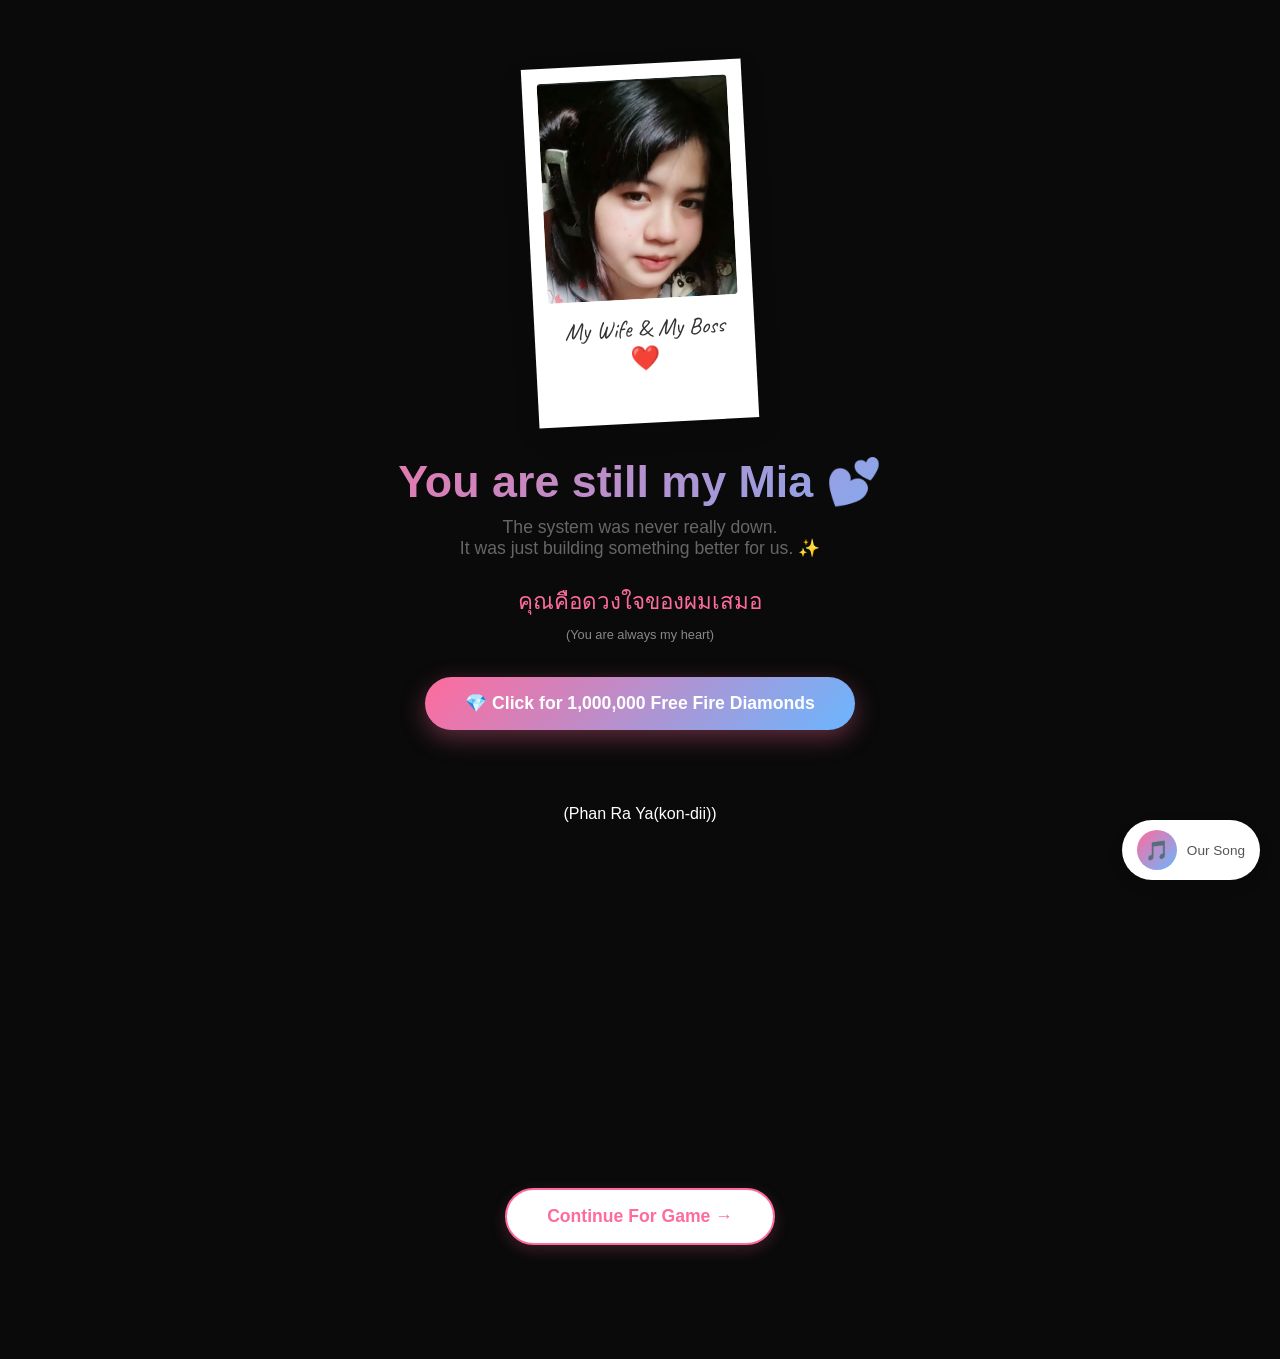
<file: page4.html>
<!DOCTYPE html>
<html lang="en">
<head>
<meta charset="UTF-8">
<meta name="viewport" content="width=device-width, initial-scale=1.0">
<title>For My Mia 💗</title>
<link rel="stylesheet" href="style.css">
<link href="https://fonts.googleapis.com/css2?family=Caveat:wght@700&display=swap" rel="stylesheet">
<style>
    html, body { width: 100%; min-height: 100vh; margin: 0; padding: 0; }
    body.cute {
        background: #0a0a0a !important;
        color: #fff !important;
        display: flex;
        flex-direction: column;
        align-items: center;
        justify-content: center; /* Centers perfectly */
        width: 100%;
        box-sizing: border-box;
        padding: 4rem 1rem;
        text-align: center;
        overflow-x: hidden;
    }
    .cute-container { width: 100%; max-width: 800px; box-sizing: border-box; z-index: 10; }

    /* MOBILE RESPONSIVE STYLES */
    @media (max-width: 768px) {
        body.cute { padding: 2rem 1rem !important; justify-content: flex-start; }
        .music-player { transform: scale(0.85); top: 5px; right: 5px; }
        .polaroid { padding: 0.5rem !important; }
        .polaroid img { width: 150px !important; height: 150px !important; }
        .cute-title { font-size: 1.8rem !important; }
        .cute-sub { font-size: 1rem !important; }
        .diamond-btn { padding: 0.8rem 1rem !important; font-size: 1rem !important; width: 90% !important; }
        .love-letter { padding: 1rem !important; font-size: 0.9rem !important; }
    }
</style>
</head>
<body class="cute">

<div class="music-player">
  <button class="music-btn" id="musicBtn" onclick="toggleMusic()">🎵</button>
  <span style="font-size: 0.85rem; color: #555; font-family: sans-serif;">Our Song</span>
</div>
<!-- Added 'autoplay' attribute to ensure immediate playback -->
<audio id="bgMusic" loop autoplay><source src="wife1.mp3" type="audio/mpeg"></audio>

<div class="cute-container">
  <!-- 🔴 ADD HER PHOTO HERE (e.g., wife.jpeg) 🔴 -->
  <div class="polaroid">
    <img src="wife.jpeg" alt="My Mia" onerror="this.src='https://placekitten.com/200/200'">
    <div class="polaroid-cap">My Wife & My Boss ❤️</div>
  </div>

  <h1 class="cute-title">You are still my Mia 💕</h1>
  <p class="cute-sub">The system was never really down.<br>It was just building something better for us. ✨</p>
  <p class="cute-thai">คุณคือดวงใจของผมเสมอ<br><span style="font-size:0.8rem; color:#888;">(You are always my heart)</span></p>

  <button class="diamond-btn" id="diamondBtn" onclick="revealJoke()">💎 Click for 1,000,000 Free Fire Diamonds</button>

  <div class="joke-reveal" id="jokeReveal">
    <div id="jokeText"></div>
    <div class="heart-burst">😎💖💎</div>
  </div>

  <!-- Kept the Phan Ra Ya text here as requested -->
  <div class="runaway-container">
    <p class="runaway-text">(Phan Ra Ya(kon-dii))</p>
  </div>

  <!-- Love Letter Reveal -->
  <div class="love-letter" id="loveLetter">
    <p>System Update: 100% Complete.</p>
    <p>Even if i don't exist anyway but my soul still finds you, but my heart was always connected to you. Thank you for being my soul light,my wife.</p>
    <p>I'm building everything just for us and our jr's. I love you more than any diamond in the Free Fire server.</p>
    <p class="sig">— Forever yours</p>
  </div>

  <!-- Continue to Page 5 Button -->
  <button class="diamond-btn" onclick="goToGallery()" style="background: #fff; color: var(--pink); border: 2px solid var(--pink); box-shadow: 0 5px 15px rgba(255,107,157,0.2); margin-top: 1rem;">Continue For Game →</button>

  <div style="height: 50px;"></div>
</div>

<script>
// --- MUSIC AUTOPLAY & CONTINUATION LOGIC ---
const music = document.getElementById('bgMusic');
const musicBtn = document.getElementById('musicBtn');
let isPlaying = localStorage.getItem('musicPlaying') === null ? true : localStorage.getItem('musicPlaying') === 'true';
const savedTime = parseFloat(localStorage.getItem('musicTime'));
if (!isNaN(savedTime)) music.currentTime = savedTime;

function updateBtn() { musicBtn.textContent = isPlaying ? '🔊' : '🎵'; }
function toggleMusic() { if (isPlaying) { music.pause(); isPlaying = false; } else { music.play(); isPlaying = true; } localStorage.setItem('musicPlaying', isPlaying); updateBtn(); }

function tryPlayMusic() {
  if (isPlaying) {
    music.play().then(() => { localStorage.setItem('musicPlaying', 'true'); updateBtn(); }).catch(() => { musicBtn.style.animation = 'pulse 1s infinite'; });
  }
}

// Try to play immediately on script load
tryPlayMusic();
window.addEventListener('load', tryPlayMusic);

// Fallback for strict mobile browsers
const startAudio = () => { if (music.paused && isPlaying) tryPlayMusic(); document.removeEventListener('click', startAudio); document.removeEventListener('touchstart', startAudio); document.removeEventListener('keydown', startAudio); };
document.addEventListener('click', startAudio);
document.addEventListener('touchstart', startAudio);
document.addEventListener('keydown', startAudio);

setInterval(() => { if (!music.paused) localStorage.setItem('musicTime', music.currentTime); }, 1000);
window.addEventListener('beforeunload', () => { if (!music.paused) localStorage.setItem('musicTime', music.currentTime); });
const style = document.createElement('style'); style.textContent = `@keyframes pulse { 0% { transform: scale(1); } 50% { transform: scale(1.1); } 100% { transform: scale(1); } }`; document.head.appendChild(style);

// Function to redirect to page5 while saving music state
function goToGallery() {
  localStorage.setItem('musicPlaying', 'true');
  if (!music.paused) localStorage.setItem('musicTime', music.currentTime);
  window.location.href = 'page5.html';
}

// --- DIAMOND BUTTON & LOVE LETTER LOGIC ---
function revealJoke() {
  const btn = document.getElementById('diamondBtn'); const reveal = document.getElementById('jokeReveal');
  const text = document.getElementById('jokeText'); const letter = document.getElementById('loveLetter');

  btn.style.transition = 'all 0.5s'; btn.style.transform = 'scale(0.9)'; btn.style.opacity = '0.5';
  btn.textContent = 'Spawning diamonds...'; btn.disabled = true;

  // Explode with hearts!
  for(let i=0; i<15; i++) {
    setTimeout(() => createEmoji(), i * 50);
  }

  setTimeout(() => {
    btn.style.opacity = '0'; btn.style.transform = 'scale(0)';
    setTimeout(() => btn.style.display = 'none', 500);
    text.textContent = "Error 404: Diamonds not found. 😜\nBut you already have the ultimate loot: ME. 💖";
    text.style.whiteSpace = 'pre-line'; reveal.classList.add('show');

    setTimeout(() => {
      letter.classList.add('show');
      letter.scrollIntoView({ behavior: 'smooth', block: 'center' });
    }, 2000);
  }, 1500);
}

// --- FLOATING EMOJIS ---
const emojis = ['💗', '✨', '💕', '🌸', '💖', '🐾', '💎'];
function createEmoji() { const emoji = document.createElement('div'); emoji.className = 'cute-emoji'; emoji.textContent = emojis[Math.floor(Math.random() * emojis.length)]; emoji.style.left = Math.random() * 100 + 'vw'; emoji.style.top = '100vh'; emoji.style.fontSize = (Math.random() * 20 + 16) + 'px'; emoji.style.animationDuration = (Math.random() * 4 + 5) + 's'; document.body.appendChild(emoji); setTimeout(() => emoji.remove(), 9000); }
setInterval(createEmoji, 800);
</script>
</body>
</html>
</file>
<file: style.css>
/* ===== ROOT VARIABLES ===== */
:root {
    /* 🔴 CHANGE 'background.jpg' TO YOUR OWN BACKGROUND IMAGE FILE NAME 🔴 */
    --bg-img: url('background.jpg');
    --term-green: #00ff41;
    --term-green-dim: #008f11;
    --term-green-bright: #39ff14;
    --pink: #ff6b9d;
    --blue: #6bb6ff;
    --gradient: linear-gradient(135deg, #ff6b9d 0%, #6bb6ff 100%);
    --cute-bg: linear-gradient(135deg, #fff0f5 0%, #e8f4ff 100%);
}

* { margin: 0; padding: 0; box-sizing: border-box; -webkit-tap-highlight-color: transparent; }
html, body { width: 100%; min-height: 100vh; overflow-x: hidden; font-family: 'Courier New', 'Consolas', monospace; }

body.terminal {
    background-color: #000000; background-image: var(--bg-img);
    background-size: cover; background-position: center; background-attachment: fixed;
    color: var(--term-green); display: flex; flex-direction: column; align-items: center; justify-content: center;
    padding: 2rem; min-height: 100vh; position: relative; z-index: 2; overflow: hidden;
    animation: bgZoomPan 20s infinite alternate ease-in-out;
}
@keyframes bgZoomPan { 0% { transform: scale(1) translate(0, 0); } 100% { transform: scale(1.1) translate(-1%, -1%); } }

body.terminal::before {
    content: ''; position: fixed; inset: 0; pointer-events: none; z-index: 9999;
    background: repeating-linear-gradient(0deg, rgba(0,0,0,0.3) 0px, rgba(0,0,0,0.3) 1px, transparent 1px, transparent 3px);
}

.terminal-window {
    width: 100%; max-width: 650px; height: 80vh; background: rgba(0, 10, 0, 0.85);
    border: 1px solid var(--term-green-dim); border-radius: 4px;
    box-shadow: 0 0 40px rgba(0,255,65,0.3), inset 0 0 60px rgba(0,255,65,0.05);
    display: flex; flex-direction: column; overflow: hidden; position: relative; z-index: 10;
    backdrop-filter: blur(2px); animation: glitchSkew 5s infinite linear alternate-reverse;
}
@keyframes glitchSkew { 0%, 100% { transform: skew(0deg); } 92% { transform: skew(0deg); } 93% { transform: skew(0.5deg); } 94% { transform: skew(-0.5deg); } 95% { transform: skew(0deg); } }

.terminal-titlebar { background: var(--term-green-dim); color: #000; padding: 0.5rem 1rem; font-size: 0.85rem; font-weight: bold; display: flex; align-items: center; gap: 0.5rem; flex-shrink: 0; }
.terminal-titlebar::before { content: '●'; color: #ff5f56; }
.terminal-body { padding: 1.5rem; font-size: 0.95rem; line-height: 1.6; overflow-y: auto; flex-grow: 1; }
.terminal-body::-webkit-scrollbar { width: 6px; } .terminal-body::-webkit-scrollbar-thumb { background: var(--term-green-dim); }

.term-line { opacity: 0; animation: fadeIn 0.1s forwards; white-space: pre-wrap; color: var(--term-green); text-shadow: 0 0 5px rgba(0,255,65,0.4); }
.term-line.prompt::before { content: 'root@kali:~# '; color: var(--term-green-dim); }
.term-line.success { color: var(--term-green-bright); text-shadow: 0 0 10px rgba(0,255,65,0.8); }
.term-line.error { color: var(--term-green-bright); text-shadow: 0 0 10px rgba(0,255,65,0.8); animation: errorGlitch 0.2s infinite; }
@keyframes errorGlitch { 0% { transform: translateX(0); } 50% { transform: translateX(-1px); } 100% { transform: translateX(1px); } }
@keyframes fadeIn { to { opacity: 1; } }

.heart-glow { color: var(--pink); text-shadow: 0 0 5px var(--pink), 0 0 10px var(--pink), 0 0 20px var(--pink); animation: heartbeat 1.5s infinite; display: inline-block; }
@keyframes heartbeat { 0%, 100% { transform: scale(1); } 50% { transform: scale(1.2); } }

.input-row { display: flex; align-items: center; gap: 0.5rem; margin-top: 0.5rem; }
.input-row::before { content: 'root@kali:~#'; color: var(--term-green-dim); white-space: nowrap; }
#passInput { background: transparent; border: none; outline: none; color: var(--term-green); font-family: inherit; font-size: 1rem; flex: 1; caret-color: var(--term-green); }
.cursor { display: inline-block; width: 8px; height: 1em; background: var(--term-green); animation: blink 1s step-end infinite; vertical-align: text-bottom; }
@keyframes blink { 50% { opacity: 0; } }

.progress-bar { width: 100%; height: 10px; border: 1px solid var(--term-green-dim); margin-top: 5px; }
.progress-fill { height: 100%; background: var(--term-green); width: 0%; transition: width 0.2s; box-shadow: 0 0 10px var(--term-green); }

.ls-line { cursor: pointer; transition: background 0.1s; padding: 2px 5px; border-radius: 2px; color: var(--term-green); }
.ls-line:hover { background: rgba(0,255,65,0.15); text-shadow: 0 0 5px var(--term-green); }
.ls-perms, .ls-owner, .ls-size, .ls-date { color: var(--term-green-dim); }
.ls-line.correct { color: var(--pink); text-shadow: 0 0 5px var(--pink); }
.ls-line.correct .ls-perms, .ls-line.correct .ls-owner, .ls-line.correct .ls-size, .ls-line.correct .ls-date { color: var(--pink); opacity: 0.8; }
.ls-line.correct:hover { background: rgba(255,107,157,0.15); }

.term-btn { margin-top: 2rem; background: transparent; border: 1px solid var(--term-green); color: var(--term-green); padding: 0.8rem 2rem; border-radius: 4px; font-family: inherit; font-size: 1rem; cursor: pointer; transition: all 0.3s; text-shadow: 0 0 5px var(--term-green); opacity: 0; pointer-events: none; }
.term-btn.show { opacity: 1; pointer-events: all; }
.term-btn:hover { background: var(--term-green); color: #000; box-shadow: 0 0 20px rgba(0,255,65,0.4); }

.gesture { position: fixed; font-size: 14px; color: rgba(0, 255, 65, 0.3); pointer-events: none; z-index: 5; text-shadow: 0 0 5px var(--term-green); animation: floatUp linear forwards; }
@keyframes floatUp { 0% { transform: translateY(0) rotate(0deg); opacity: 0; } 10% { opacity: 1; } 90% { opacity: 1; } 100% { transform: translateY(-110vh) rotate(10deg); opacity: 0; } }

/* ===== FIX: Changed overflow to auto and alignment so the love letter is visible ===== */
body.cute { background: var(--cute-bg); background-image: none; animation: none; font-family: 'Segoe UI', 'Inter', sans-serif; display: flex; flex-direction: column; align-items: center; justify-content: flex-start; min-height: 100vh; padding: 4rem 2rem; text-align: center; overflow-y: auto; }
body.cute::before { display: none; }
.cute-container { max-width: 500px; z-index: 10; animation: cuteFadeIn 1.5s ease; }
@keyframes cuteFadeIn { from { opacity: 0; transform: scale(0.9); } to { opacity: 1; transform: scale(1); } }

.cute-title { font-size: clamp(1.8rem, 6vw, 2.8rem); font-weight: 700; background: var(--gradient); -webkit-background-clip: text; -webkit-text-fill-color: transparent; background-clip: text; margin-bottom: 0.5rem; line-height: 1.2; }
.cute-sub { font-size: 1.1rem; color: #666; margin-bottom: 1.5rem; }
.cute-thai { font-size: 1.4rem; color: var(--pink); margin-bottom: 2rem; font-weight: 500; }

/* Polaroid Photo Frame */
.polaroid { background: #fff; padding: 15px 15px 50px 15px; box-shadow: 0 10px 25px rgba(0,0,0,0.15); transform: rotate(-3deg); transition: transform 0.3s; margin: 0 auto 2rem; width: 220px; }
.polaroid:hover { transform: rotate(0deg) scale(1.05); }
.polaroid img { width: 100%; height: 220px; object-fit: cover; border-radius: 4px; }
.polaroid-cap { font-family: 'Caveat', cursive; font-size: 1.5rem; color: #333; margin-top: 10px; text-align: center; }

.diamond-btn { background: var(--gradient); color: #fff; border: none; padding: 1rem 2.5rem; border-radius: 50px; font-size: 1.1rem; font-weight: 600; cursor: pointer; box-shadow: 0 8px 25px rgba(255,107,157,0.35); transition: all 0.3s; font-family: inherit; }
.diamond-btn:hover { transform: translateY(-2px); box-shadow: 0 12px 30px rgba(255,107,157,0.5); }

/* Love Letter Box */
.love-letter { background: #fff9f9; border: 1px solid #ffe0e0; padding: 2rem; border-radius: 10px; margin-top: 2rem; margin-bottom: 2rem; box-shadow: 0 5px 15px rgba(255,107,157,0.1); text-align: left; opacity: 0; transition: opacity 1s; }
.love-letter.show { opacity: 1; }
.love-letter p { color: #555; line-height: 1.8; font-family: 'Segoe UI', sans-serif; font-size: 1rem; margin-bottom: 1rem; }
.love-letter .sig { text-align: right; color: var(--pink); font-weight: bold; font-family: 'Caveat', cursive; font-size: 1.4rem; }

.joke-reveal { margin-top: 1.5rem; font-size: 1.3rem; font-weight: 700; color: var(--pink); opacity: 0; transition: opacity 0.5s; line-height: 1.6; }
.joke-reveal.show { opacity: 1; }
.heart-burst { font-size: 2rem; margin-top: 0.5rem; }

.music-player { position: fixed; bottom: 20px; right: 20px; z-index: 100; background: #fff; border-radius: 50px; padding: 10px 15px; box-shadow: 0 5px 15px rgba(0,0,0,0.1); display: flex; align-items: center; gap: 10px; }
.music-btn { background: var(--gradient); color: #fff; border: none; width: 40px; height: 40px; border-radius: 50%; cursor: pointer; font-size: 1.2rem; display: flex; align-items: center; justify-content: center; transition: transform 0.2s; }
.music-btn:hover { transform: scale(1.1); }
.cute-emoji { position: fixed; font-size: 24px; pointer-events: none; z-index: 1; animation: floatUp linear forwards; }

.glitch-out { animation: glitchOut 0.6s steps(2) forwards; }
@keyframes glitchOut { 0% { opacity: 1; transform: translate(0); filter: hue-rotate(0deg); } 20% { transform: translate(-5px, 5px); filter: hue-rotate(90deg); } 40% { transform: translate(5px, -5px); filter: hue-rotate(180deg); } 60% { transform: translate(-5px, 0); filter: hue-rotate(270deg); } 80% { transform: translate(5px, 5px); filter: invert(1); } 100% { opacity: 0; transform: scale(1.1); filter: invert(1); } }
</file>
